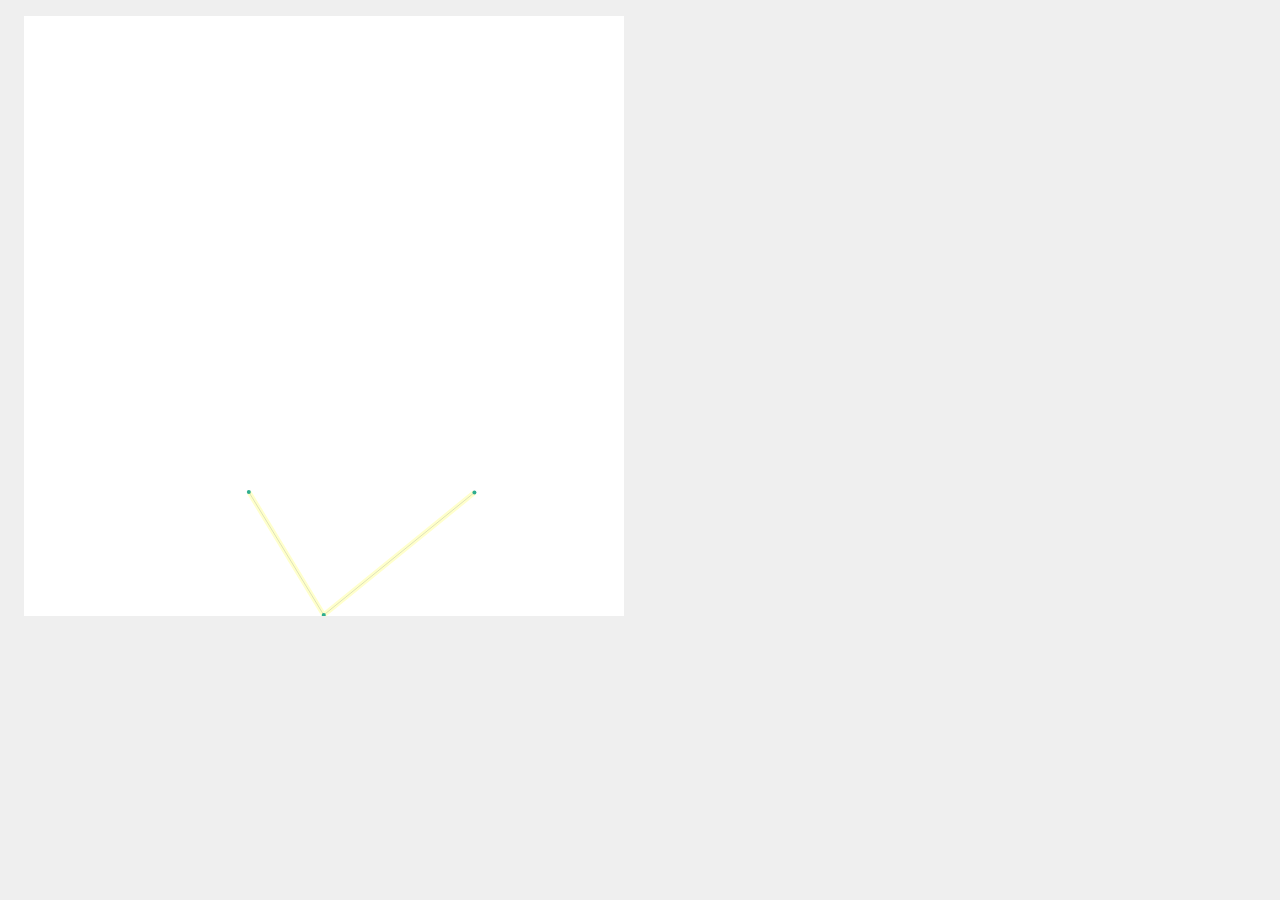
<file: verlet/angleConstraint.html>
<!DOCTYPE html>
<html lang="en">
<head>
    <meta charset="utf-8">
    <meta http-equiv="X-UA-Compatible" content="IE=edge">
    <meta name="viewport" content="width=device-width, initial-scale=1, maximum-scale=1, user-scalable=no">
    <meta name="description" content="">
    <meta name="author" content="">
    <title>Line Segment</title>

    <link rel="shortcut icon" href="../favicon.ico" type="image/x-icon"/>

    <!-- Bootstrap 4 CSS -->
    <link rel="stylesheet" href="https://stackpath.bootstrapcdn.com/bootstrap/4.1.3/css/bootstrap.min.css" integrity="sha384-MCw98/SFnGE8fJT3GXwEOngsV7Zt27NXFoaoApmYm81iuXoPkFOJwJ8ERdknLPMO" crossorigin="anonymous">

    <!-- APP CSS -->
    <link rel="stylesheet" href="../css/verlet.css">

    <!-- Bootstrap 4 and Dependancies -->
    <script src="https://code.jquery.com/jquery-3.3.1.slim.min.js" integrity="sha384-q8i/X+965DzO0rT7abK41JStQIAqVgRVzpbzo5smXKp4YfRvH+8abtTE1Pi6jizo" crossorigin="anonymous"></script>
    <script src="https://cdnjs.cloudflare.com/ajax/libs/popper.js/1.14.3/umd/popper.min.js" integrity="sha384-ZMP7rVo3mIykV+2+9J3UJ46jBk0WLaUAdn689aCwoqbBJiSnjAK/l8WvCWPIPm49" crossorigin="anonymous"></script>
    <script src="https://stackpath.bootstrapcdn.com/bootstrap/4.1.3/js/bootstrap.min.js" integrity="sha384-ChfqqxuZUCnJSK3+MXmPNIyE6ZbWh2IMqE241rYiqJxyMiZ6OW/JmZQ5stwEULTy" crossorigin="anonymous"></script>

</head>
<body>

<main role="main" class="container-fluid">
    <div class="row">
        <div class="col-sm">
            <div id="root-container">
            </div>
        </div>
    </div>
</main>

<script type="module">

    import Vec2 from '../js/verlet/vec2d.js';
    import Verlet from '../js/verlet/verlet.js'
    import LineSegment from "../js/verlet/lineSegment.js";
    import AngleConstraint from '../js/verlet/angleConstraint.js';

    $(document).ready(function () {

        let $root_container = $('#root-container');
        let simulation = new Verlet($root_container);
        simulation.friction = 1;

        let dimen = $root_container.width();
        let vertices =
            [
                new Vec2(0.375 * dimen, 0.5 * dimen),
                new Vec2(0.50 * dimen, 0.75 * dimen),
                new Vec2(0.75 * dimen, 0.5 * dimen)
            ];
        let lineSegment = new LineSegment(simulation, vertices, 0.02);

        lineSegment.addAngleConstraintAtParticleIndices(0, 1, 2, 0.02);


        let requestAnimFrame = (callback) => {
            window.setTimeout(callback, 1000 / 60);
        };

        let loop = () => {
            simulation.frame(16);
            simulation.draw();
            requestAnimFrame(loop);
        };

        loop();

    });

</script>

</body></html>
</file>
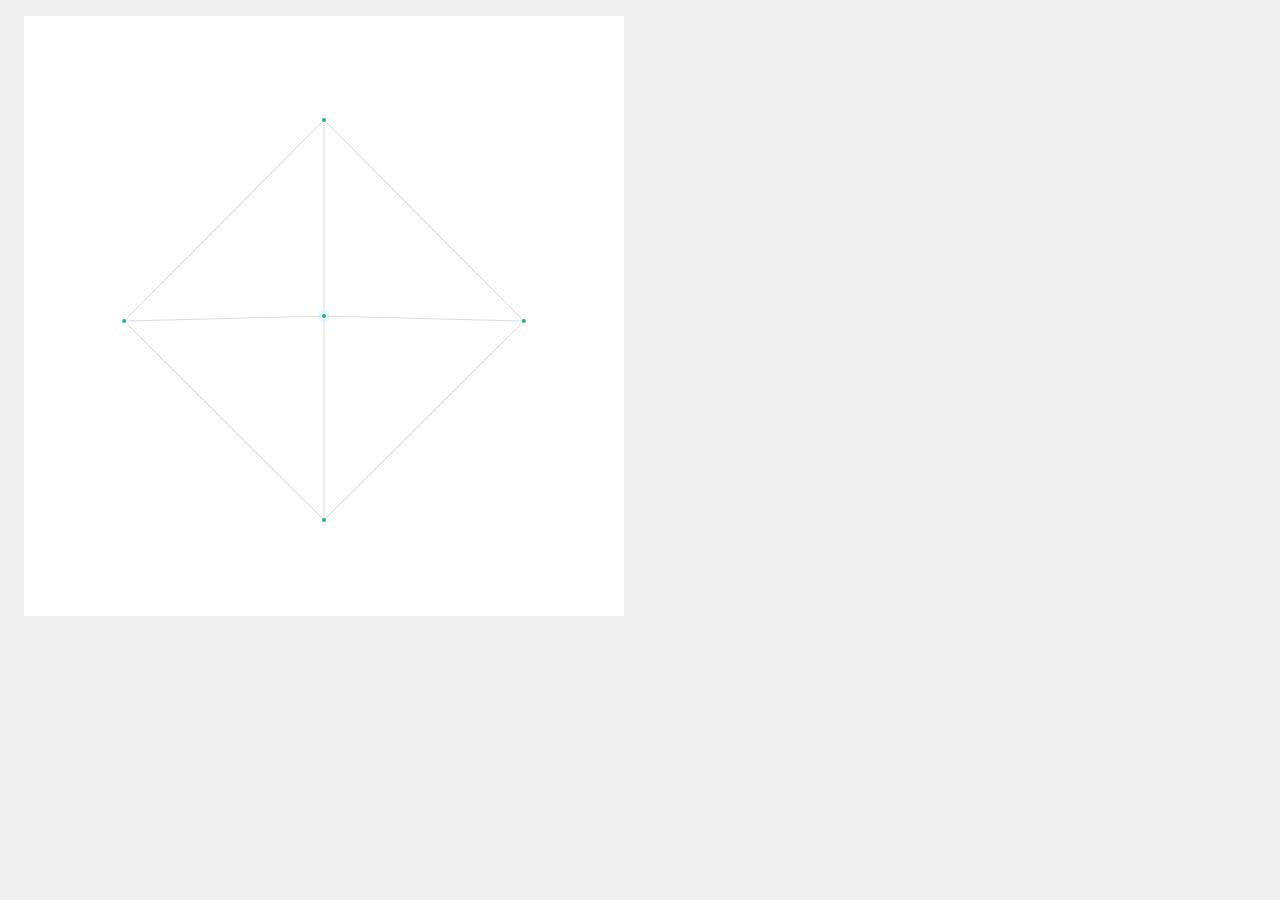
<file: verlet/box.html>
<!DOCTYPE html>
<html lang="en">
<head>
    <meta charset="utf-8">
    <meta http-equiv="X-UA-Compatible" content="IE=edge">
    <meta name="viewport" content="width=device-width, initial-scale=1, maximum-scale=1, user-scalable=no">
    <meta name="description" content="">
    <meta name="author" content="">
    <title>Tire</title>

    <link rel="shortcut icon" href="../favicon.ico" type="image/x-icon"/>

    <!-- Bootstrap 4 CSS -->
    <link rel="stylesheet" href="https://stackpath.bootstrapcdn.com/bootstrap/4.1.3/css/bootstrap.min.css" integrity="sha384-MCw98/SFnGE8fJT3GXwEOngsV7Zt27NXFoaoApmYm81iuXoPkFOJwJ8ERdknLPMO" crossorigin="anonymous">

    <!-- APP CSS -->
    <link rel="stylesheet" href="../css/verlet.css">

    <!-- Bootstrap 4 and Dependancies -->
    <script src="https://code.jquery.com/jquery-3.3.1.slim.min.js" integrity="sha384-q8i/X+965DzO0rT7abK41JStQIAqVgRVzpbzo5smXKp4YfRvH+8abtTE1Pi6jizo" crossorigin="anonymous"></script>
    <script src="https://cdnjs.cloudflare.com/ajax/libs/popper.js/1.14.3/umd/popper.min.js" integrity="sha384-ZMP7rVo3mIykV+2+9J3UJ46jBk0WLaUAdn689aCwoqbBJiSnjAK/l8WvCWPIPm49" crossorigin="anonymous"></script>
    <script src="https://stackpath.bootstrapcdn.com/bootstrap/4.1.3/js/bootstrap.min.js" integrity="sha384-ChfqqxuZUCnJSK3+MXmPNIyE6ZbWh2IMqE241rYiqJxyMiZ6OW/JmZQ5stwEULTy" crossorigin="anonymous"></script>

</head>
<body>

<main role="main" class="container-fluid">
    <div class="row">
        <div class="col-sm">
            <div id="root-container">
            </div>
        </div>
    </div>
</main>

<script type="module">

    import Vec2 from '../js/verlet/vec2d.js';
    import Verlet from '../js/verlet/verlet.js';
    import Tire from '../js/verlet/tire.js';

    $(document).ready(function () {

        let $root_container = $('#root-container');
        let simulation = new Verlet($root_container);
        simulation.friction = 1;

        const dimen = $root_container.width();

        const segments = 4;
        const spokeStiffness = 1.0/16;
        const treadStiffness = 1.0/16;
        const origin = new Vec2(dimen/2, dimen/2);
        const radius = dimen/3;
        let tire = new Tire(simulation, origin, radius, segments, spokeStiffness, treadStiffness);

        // animation loop
        let requestAnimFrame = (callback) => {
            window.setTimeout(callback, 1000 / 60);
        };

        let loop = () => {
            simulation.frame(16);
            simulation.draw();
            requestAnimFrame(loop);
        };

        loop();

    });

</script>

</body></html>
</file>
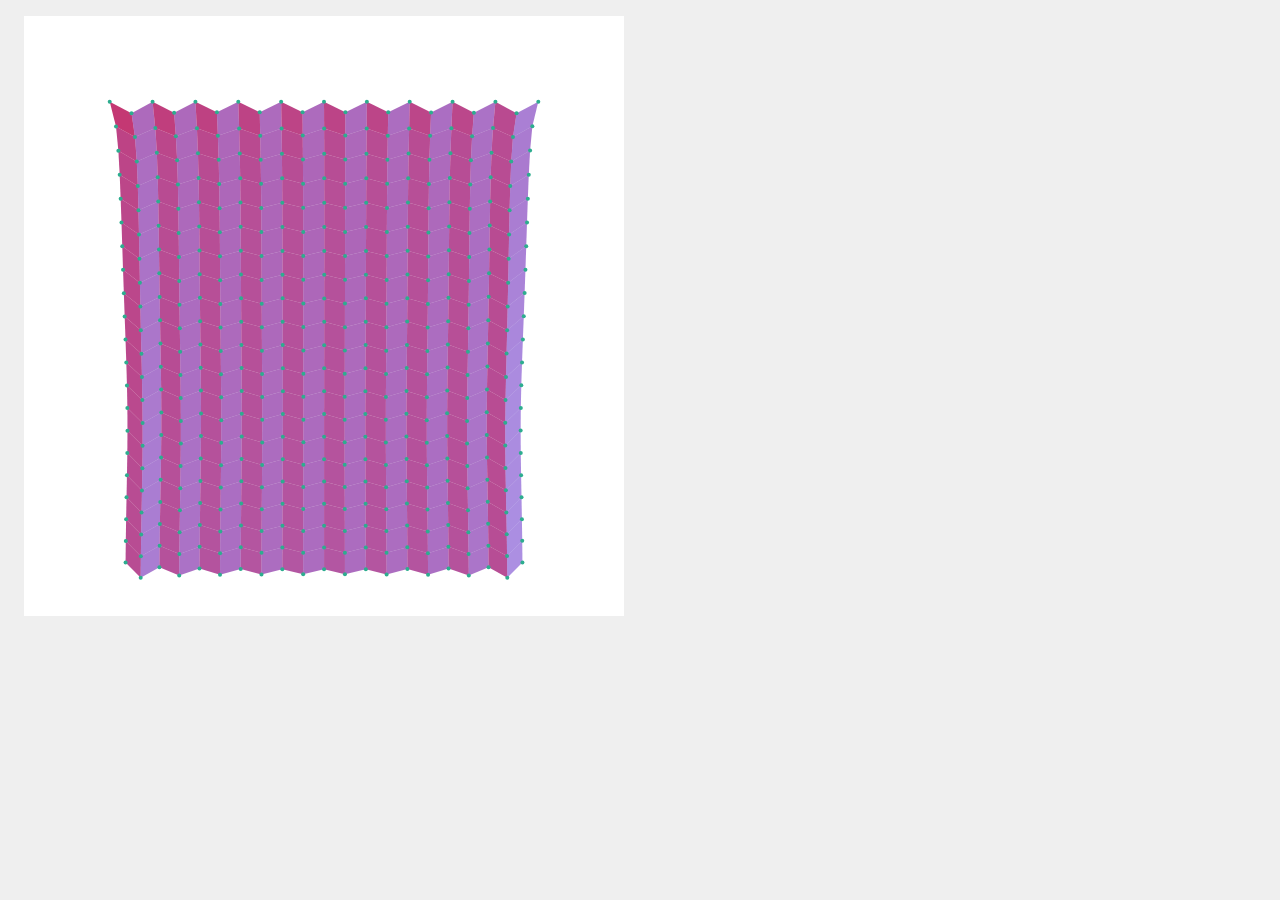
<file: verlet/cloth.html>
<!DOCTYPE html>
<html lang="en">
<head>
    <meta charset="utf-8">
    <meta http-equiv="X-UA-Compatible" content="IE=edge">
    <meta name="viewport" content="width=device-width, initial-scale=1, maximum-scale=1, user-scalable=no">
    <meta name="description" content="">
    <meta name="author" content="">
    <title>Cloth</title>

    <link rel="shortcut icon" href="../favicon.ico" type="image/x-icon"/>

    <!-- Bootstrap 4 CSS -->
    <link rel="stylesheet" href="https://stackpath.bootstrapcdn.com/bootstrap/4.1.3/css/bootstrap.min.css" integrity="sha384-MCw98/SFnGE8fJT3GXwEOngsV7Zt27NXFoaoApmYm81iuXoPkFOJwJ8ERdknLPMO" crossorigin="anonymous">

    <!-- APP CSS -->
    <link rel="stylesheet" href="../css/verlet.css">

    <!-- Bootstrap 4 and Dependancies -->
    <script src="https://code.jquery.com/jquery-3.3.1.slim.min.js" integrity="sha384-q8i/X+965DzO0rT7abK41JStQIAqVgRVzpbzo5smXKp4YfRvH+8abtTE1Pi6jizo" crossorigin="anonymous"></script>
    <script src="https://cdnjs.cloudflare.com/ajax/libs/popper.js/1.14.3/umd/popper.min.js" integrity="sha384-ZMP7rVo3mIykV+2+9J3UJ46jBk0WLaUAdn689aCwoqbBJiSnjAK/l8WvCWPIPm49" crossorigin="anonymous"></script>
    <script src="https://stackpath.bootstrapcdn.com/bootstrap/4.1.3/js/bootstrap.min.js" integrity="sha384-ChfqqxuZUCnJSK3+MXmPNIyE6ZbWh2IMqE241rYiqJxyMiZ6OW/JmZQ5stwEULTy" crossorigin="anonymous"></script>

</head>
<body>

<main role="main" class="container-fluid">
    <div class="row">
        <div class="col-sm">
            <div id="root-container">
            </div>
        </div>
    </div>
</main>

<script type="module">

    import Vec2 from '../js/verlet/vec2d.js';
    import Verlet from '../js/verlet/verlet.js'
    import Cloth from '../js/verlet/cloth.js'

    $(document).ready(function () {

        let $root_container = $('#root-container');
        let simulation = new Verlet($root_container);
        simulation.friction = 1;

        const segments = 21;
        const dimen = $root_container.width();
        let origin = new Vec2(0.5 * dimen, 0.5 * dimen);
        let cloth = new Cloth(simulation, origin, 0.75 * dimen, 0.75 * dimen, segments, 2, 0.9);


        let requestAnimFrame = (callback) => {
            window.setTimeout(callback, 1000 / 60);
        };

        let loop = () => {
            simulation.frame(16);
            simulation.draw();
            requestAnimFrame(loop);
        };

        loop();

    });

</script>

</body>
</html>
</file>
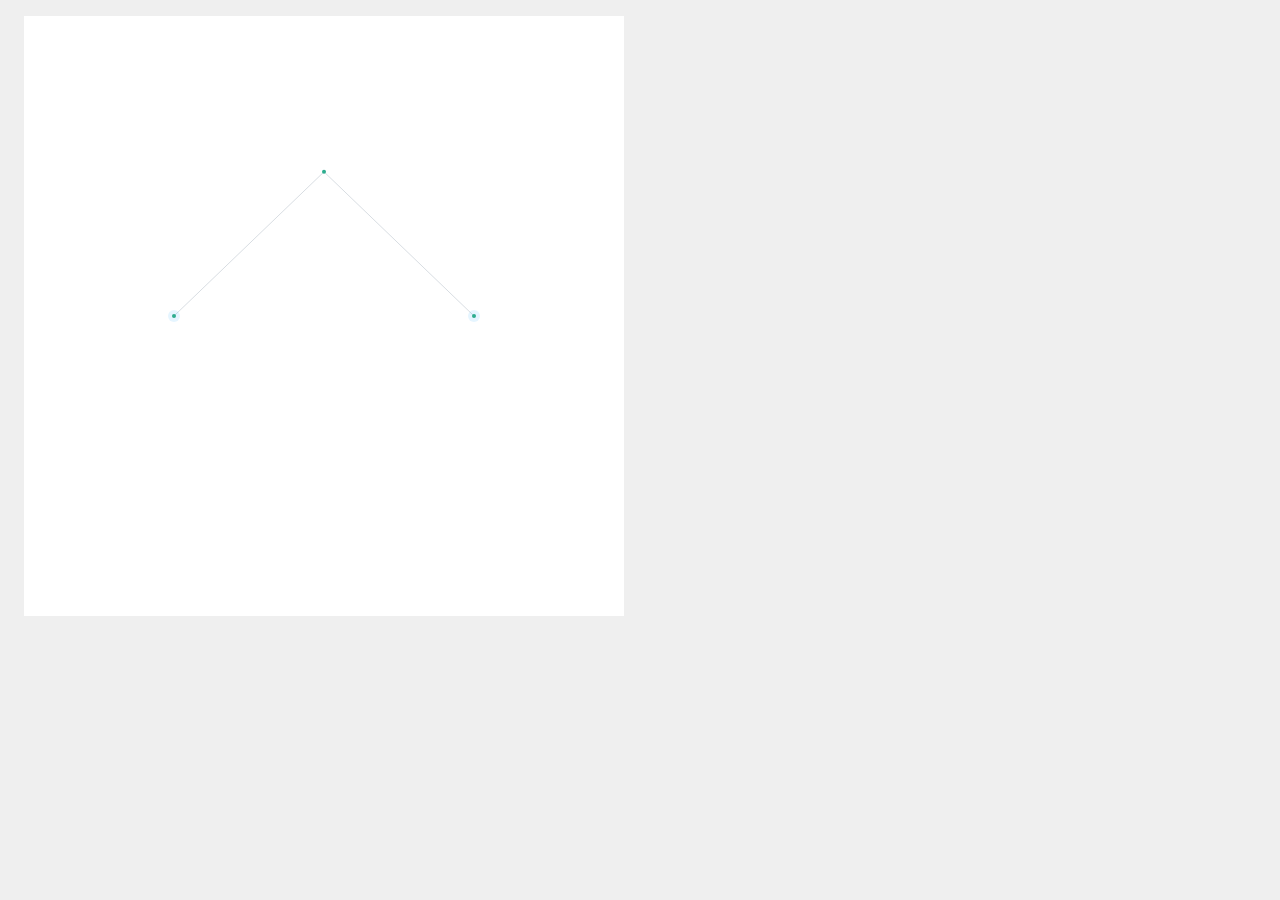
<file: verlet/lineSegment.html>
<!DOCTYPE html>
<html lang="en">
<head>
    <meta charset="utf-8">
    <meta http-equiv="X-UA-Compatible" content="IE=edge">
    <meta name="viewport" content="width=device-width, initial-scale=1, maximum-scale=1, user-scalable=no">
    <meta name="description" content="">
    <meta name="author" content="">
    <title>Line Segment</title>

    <link rel="shortcut icon" href="../favicon.ico" type="image/x-icon"/>

    <!-- Bootstrap 4 CSS -->
    <link rel="stylesheet" href="https://stackpath.bootstrapcdn.com/bootstrap/4.1.3/css/bootstrap.min.css" integrity="sha384-MCw98/SFnGE8fJT3GXwEOngsV7Zt27NXFoaoApmYm81iuXoPkFOJwJ8ERdknLPMO" crossorigin="anonymous">

    <!-- APP CSS -->
    <link rel="stylesheet" href="../css/verlet.css">

    <!-- Bootstrap 4 and Dependancies -->
    <script src="https://code.jquery.com/jquery-3.3.1.slim.min.js" integrity="sha384-q8i/X+965DzO0rT7abK41JStQIAqVgRVzpbzo5smXKp4YfRvH+8abtTE1Pi6jizo" crossorigin="anonymous"></script>
    <script src="https://cdnjs.cloudflare.com/ajax/libs/popper.js/1.14.3/umd/popper.min.js" integrity="sha384-ZMP7rVo3mIykV+2+9J3UJ46jBk0WLaUAdn689aCwoqbBJiSnjAK/l8WvCWPIPm49" crossorigin="anonymous"></script>
    <script src="https://stackpath.bootstrapcdn.com/bootstrap/4.1.3/js/bootstrap.min.js" integrity="sha384-ChfqqxuZUCnJSK3+MXmPNIyE6ZbWh2IMqE241rYiqJxyMiZ6OW/JmZQ5stwEULTy" crossorigin="anonymous"></script>

</head>
<body>

<main role="main" class="container-fluid">
    <div class="row">
        <div class="col-sm">
            <div id="root-container">
            </div>
        </div>
    </div>
</main>

<script type="module">

    import Vec2 from '../js/verlet/vec2d.js';
    import Verlet from '../js/verlet/verlet.js'
    import LineSegment from "../js/verlet/lineSegment.js";

    $(document).ready(function () {

        let $root_container = $('#root-container');
        let simulation = new Verlet($root_container);
        simulation.friction = 1;

        let dimen = $root_container.width();
        let vertices =
            [
                new Vec2(0.25 * dimen, 0.5 * dimen),
                new Vec2(0.50 * dimen, 0.25 * dimen),
                new Vec2(0.75 * dimen, 0.5 * dimen)
            ];
        let lineSegment = new LineSegment(simulation, vertices, 0.02);

        lineSegment.addPinConstraintAtParticleIndex(0);
        lineSegment.addPinConstraintAtParticleIndex(2);

        // animation loop

        let requestAnimFrame = (callback) => {
            window.setTimeout(callback, 1000 / 60);
        };

        let loop = () => {
            simulation.frame(16);
            simulation.draw();
            requestAnimFrame(loop);
        };

        loop();

    });

</script>

</body></html>
</file>
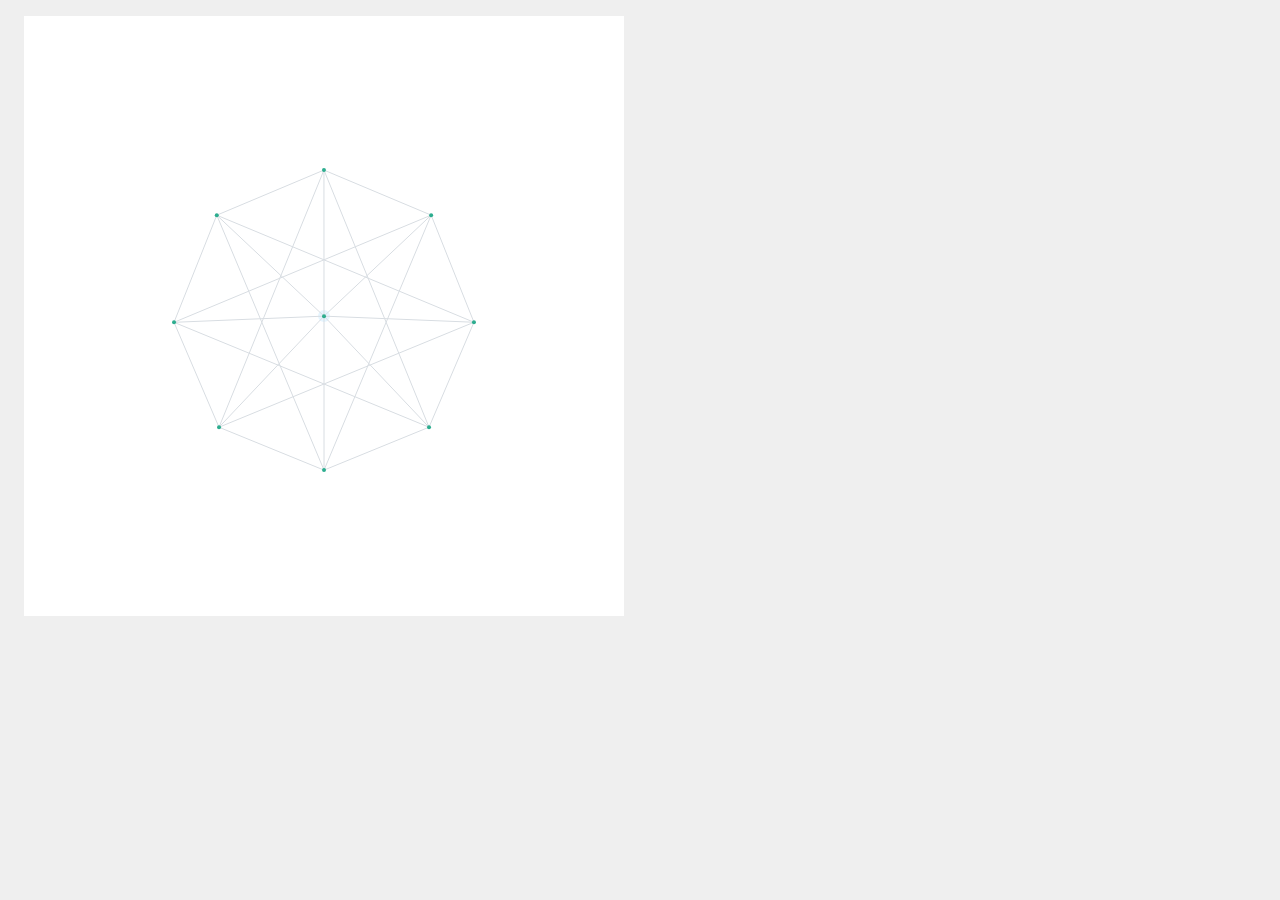
<file: verlet/tire.html>
<!DOCTYPE html>
<html lang="en">
<head>
    <meta charset="utf-8">
    <meta http-equiv="X-UA-Compatible" content="IE=edge">
    <meta name="viewport" content="width=device-width, initial-scale=1, maximum-scale=1, user-scalable=no">
    <meta name="description" content="">
    <meta name="author" content="">
    <title>Tire</title>

    <link rel="shortcut icon" href="../favicon.ico" type="image/x-icon"/>

    <!-- Bootstrap 4 CSS -->
    <link rel="stylesheet" href="https://stackpath.bootstrapcdn.com/bootstrap/4.1.3/css/bootstrap.min.css" integrity="sha384-MCw98/SFnGE8fJT3GXwEOngsV7Zt27NXFoaoApmYm81iuXoPkFOJwJ8ERdknLPMO" crossorigin="anonymous">

    <!-- APP CSS -->
    <link rel="stylesheet" href="../css/verlet.css">

    <!-- Bootstrap 4 and Dependancies -->
    <script src="https://code.jquery.com/jquery-3.3.1.slim.min.js" integrity="sha384-q8i/X+965DzO0rT7abK41JStQIAqVgRVzpbzo5smXKp4YfRvH+8abtTE1Pi6jizo" crossorigin="anonymous"></script>
    <script src="https://cdnjs.cloudflare.com/ajax/libs/popper.js/1.14.3/umd/popper.min.js" integrity="sha384-ZMP7rVo3mIykV+2+9J3UJ46jBk0WLaUAdn689aCwoqbBJiSnjAK/l8WvCWPIPm49" crossorigin="anonymous"></script>
    <script src="https://stackpath.bootstrapcdn.com/bootstrap/4.1.3/js/bootstrap.min.js" integrity="sha384-ChfqqxuZUCnJSK3+MXmPNIyE6ZbWh2IMqE241rYiqJxyMiZ6OW/JmZQ5stwEULTy" crossorigin="anonymous"></script>

</head>
<body>

<main role="main" class="container-fluid">
    <div class="row">
        <div class="col-sm">
            <div id="root-container">
            </div>
        </div>
    </div>
</main>

<script type="module">

    import Vec2 from '../js/verlet/vec2d.js';
    import Verlet from '../js/verlet/verlet.js';
    import Tire from '../js/verlet/tire.js';

    $(document).ready(function () {

        let $root_container = $('#root-container');
        let simulation = new Verlet($root_container);
        simulation.friction = 1;

        const dimen = $root_container.width();

        const segments = 8;
        const spokeStiffness = 1.0/16;
        const treadStiffness = 1.0/16;
        let tire = new Tire(simulation, new Vec2(dimen/2, dimen/2), dimen/4, segments, spokeStiffness, treadStiffness);

        // animation loop
        let requestAnimFrame = (callback) => {
            window.setTimeout(callback, 1000 / 60);
        };

        let loop = () => {
            simulation.frame(16);
            simulation.draw();
            requestAnimFrame(loop);
        };

        loop();

    });

</script>

</body></html>
</file>
<file: css/verlet.css>
body {
  background-color: #efefef; }

#root-container {
  margin: 16px;
  width: 600px;
  height: 600px;
  background-color: #ffffff; }

/*# sourceMappingURL=verlet.css.map */
</file>
